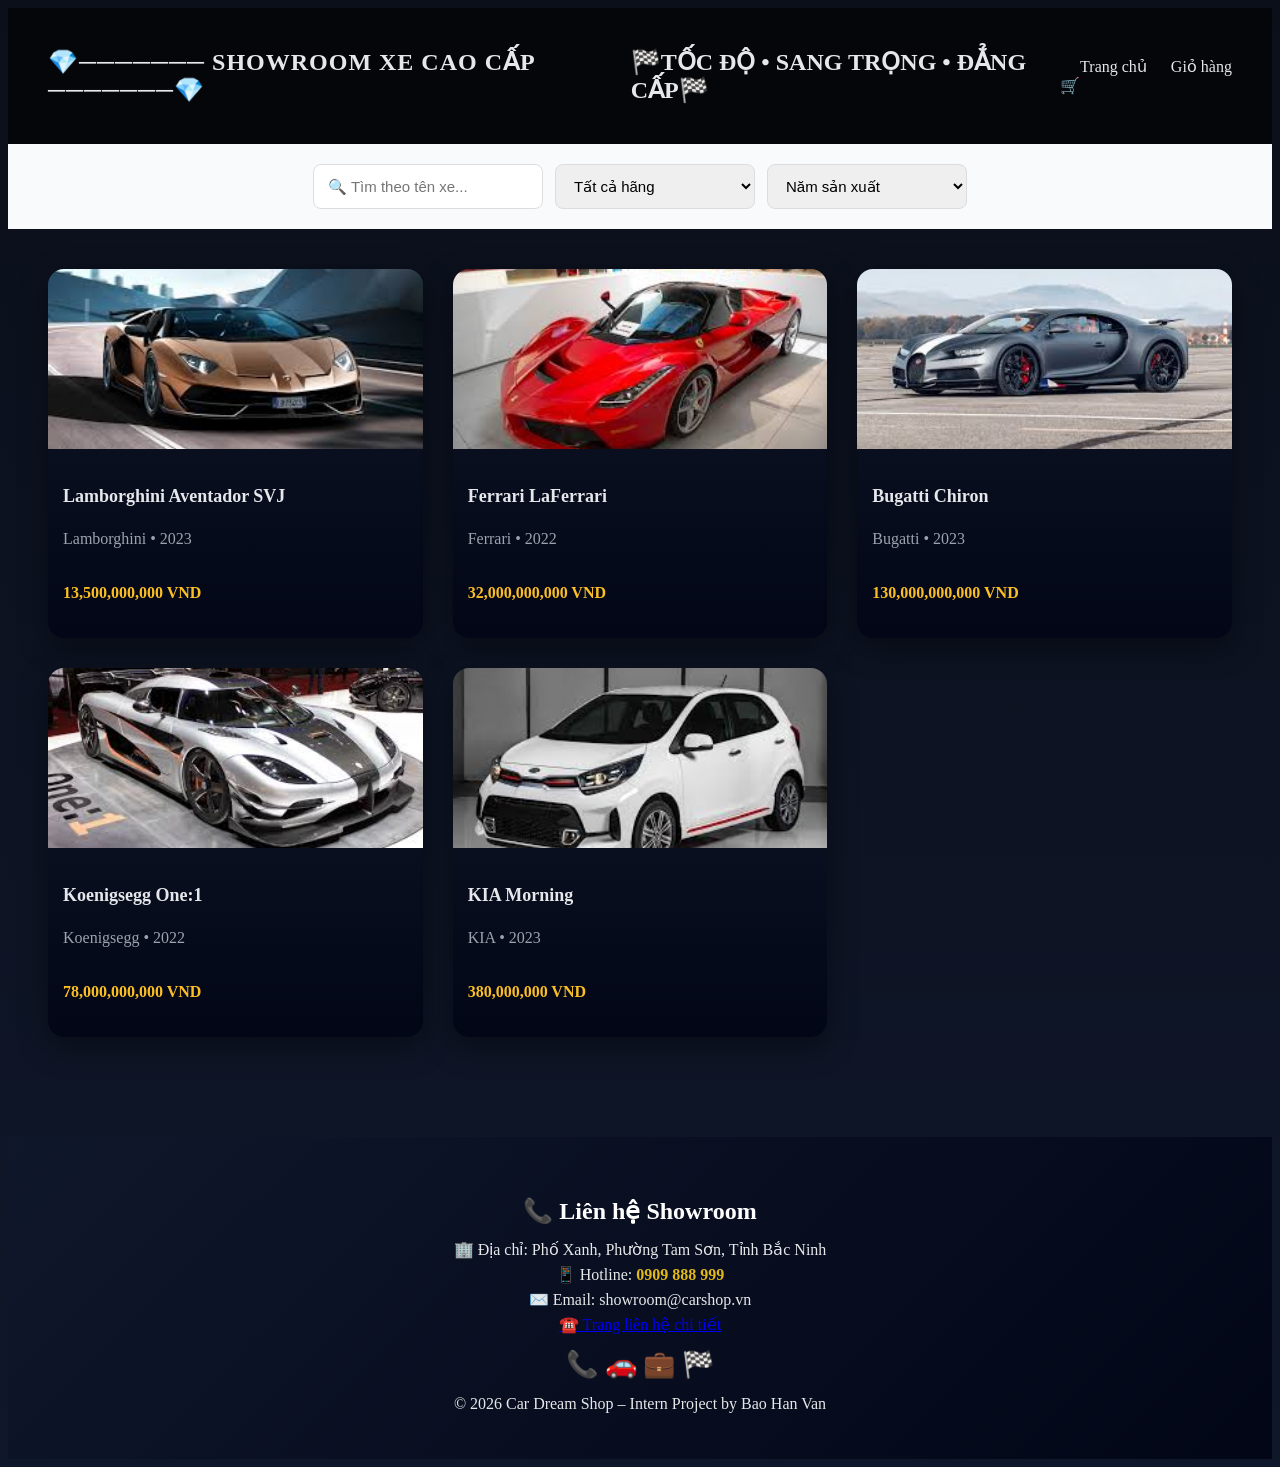
<file: index.html>
<!DOCTYPE html>
<html lang="vi">
<head>
  <meta charset="UTF-8">
  <title>Luxury Car Showroom</title>
  <link rel="stylesheet" href="css/style.css">
</head>
<body>

  <!-- HEADER / NAVBAR -->
  <header class="navbar">
    <h1>💎─────── SHOWROOM XE CAO CẤP ───────💎</h1>
    <h2>🏁TỐC ĐỘ • SANG TRỌNG • ĐẲNG CẤP🏁</h2>
    <nav>
      <a href="index.html">Trang chủ</a>
      <a href="cart.html">Giỏ hàng🛒</a>
    </nav>
  </header>

  <!-- SEARCH / FILTER -->
  <section class="search-bar">
    <input type="text" id="search" placeholder="🔍 Tìm theo tên xe...">

    <select id="brandFilter">
      <option value="">Tất cả hãng</option>
      <option value="Lamborghini">Lamborghini</option>
      <option value="Ferrari">Ferrari</option>
      <option value="Bugatti">Bugatti</option>
      <option value="Koenigsegg">Koenigsegg</option>
      <option value="KIA">KIA</option>
    </select>

    <select id="yearFilter">
      <option value="">Năm sản xuất</option>
      <option value="2023">2023</option>
      <option value="2022">2022</option>
    </select>
  </section>

  <!-- CAR LIST -->
  <main id="car-list"></main>

  <!-- FOOTER / CONTACT -->
  <footer class="contact-footer">
    <h2>📞 Liên hệ Showroom</h2>

    <p>🏢 Địa chỉ: Phố Xanh, Phường Tam Sơn, Tỉnh Bắc Ninh</p>
    <p>📱 Hotline: <strong>0909 888 999</strong></p>
    <p>✉️ Email: showroom@carshop.vn</p>

    <a href="contact.html" class="contact-link">
    ☎️ Trang liên hệ chi tiết
    </a>
    
    <div class="contact-icons">
      📞 🚗 💼 🏁
    </div>

    <p class="copyright">
      © 2026 Car Dream Shop – Intern Project by Bao Han Van
    </p>
  </footer>

  <!-- SCRIPT -->
  <script src="js/cars.js"></script>
  <script src="js/index.js"></script>

</body>
</html>
</file>
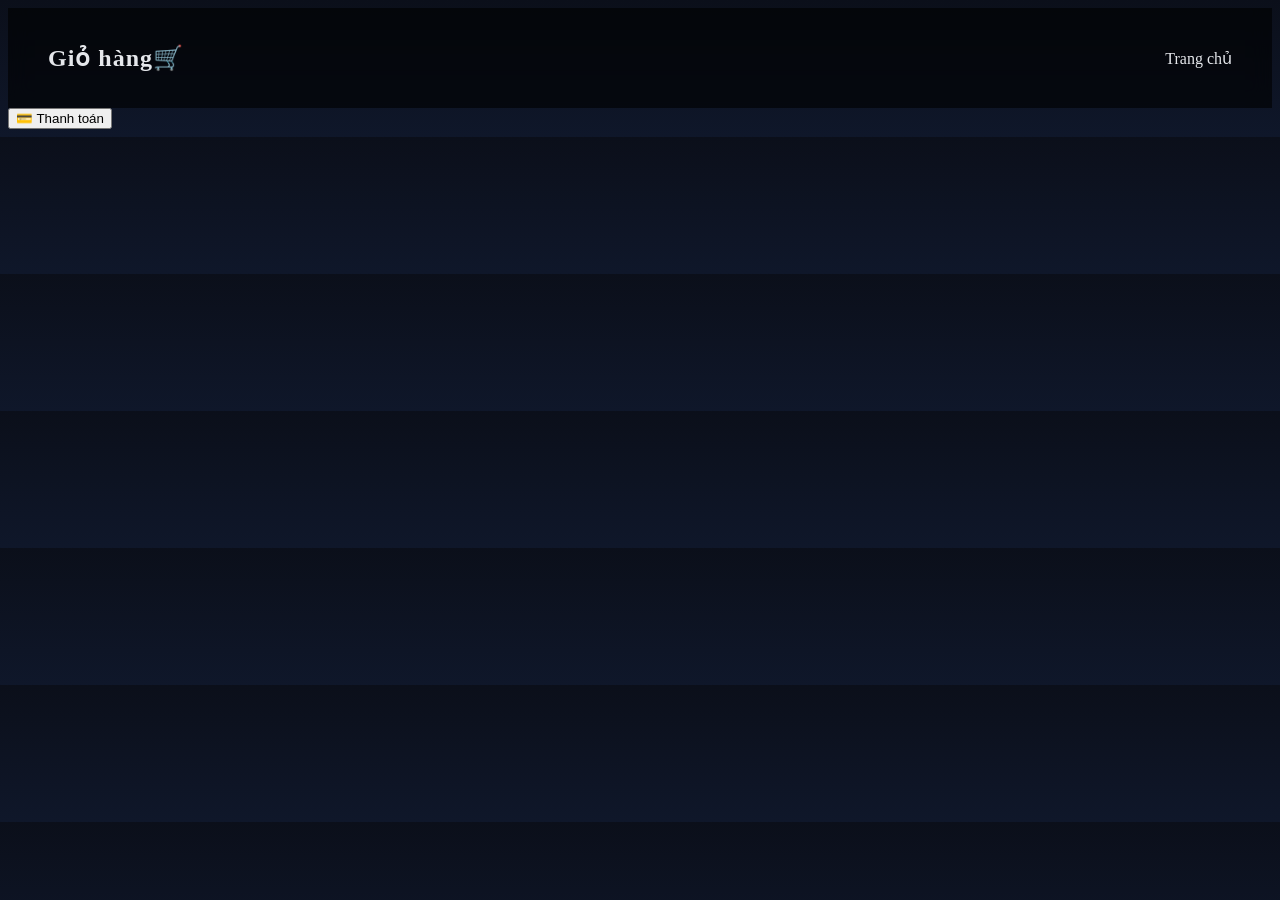
<file: cart.html>
<!DOCTYPE html>
<html lang="vi">
<head>
  <meta charset="UTF-8">
  <title>Giỏ hàng🛒</title>
  <link rel="stylesheet" href="css/style.css">
</head>
<body>

<header class="navbar">
  <h1>Giỏ hàng🛒</h1>
  <nav><a href="index.html">Trang chủ</a></nav>
</header>

<main id="cart"></main>
<button onclick="checkout()">💳 Thanh toán</button>

<script src="js/cart.js"></script>
</body>
</html>
</file>
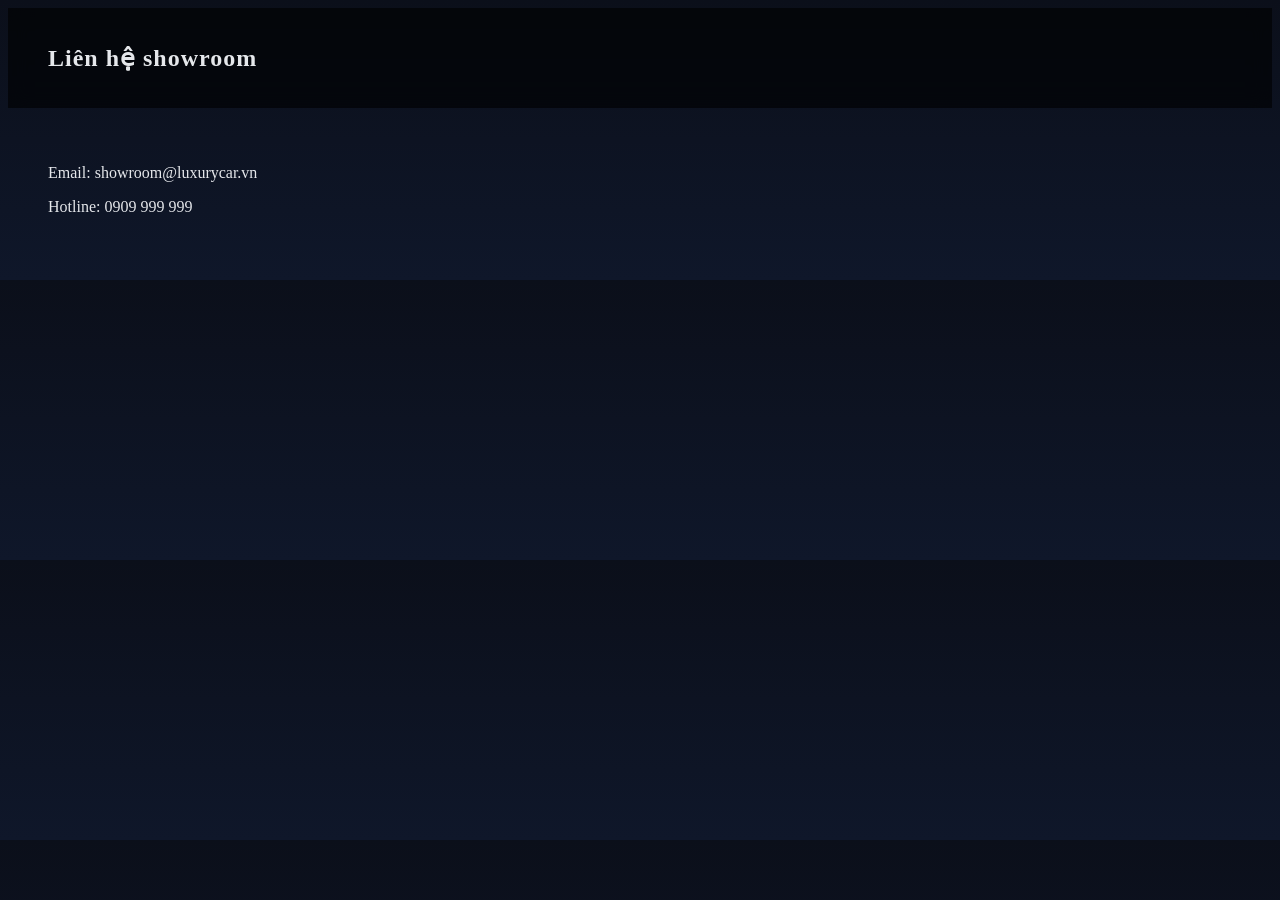
<file: contact.html>
<!DOCTYPE html>
<html lang="vi">
<head>
  <meta charset="UTF-8">
  <title>Liên hệ</title>
  <link rel="stylesheet" href="css/style.css">
</head>
<body>

<header class="navbar">
  <h1>Liên hệ showroom</h1>
</header>

<main style="padding:40px">
  <p>Email: showroom@luxurycar.vn</p>
  <p>Hotline: 0909 999 999</p>
</main>

</body>
</html>
</file>
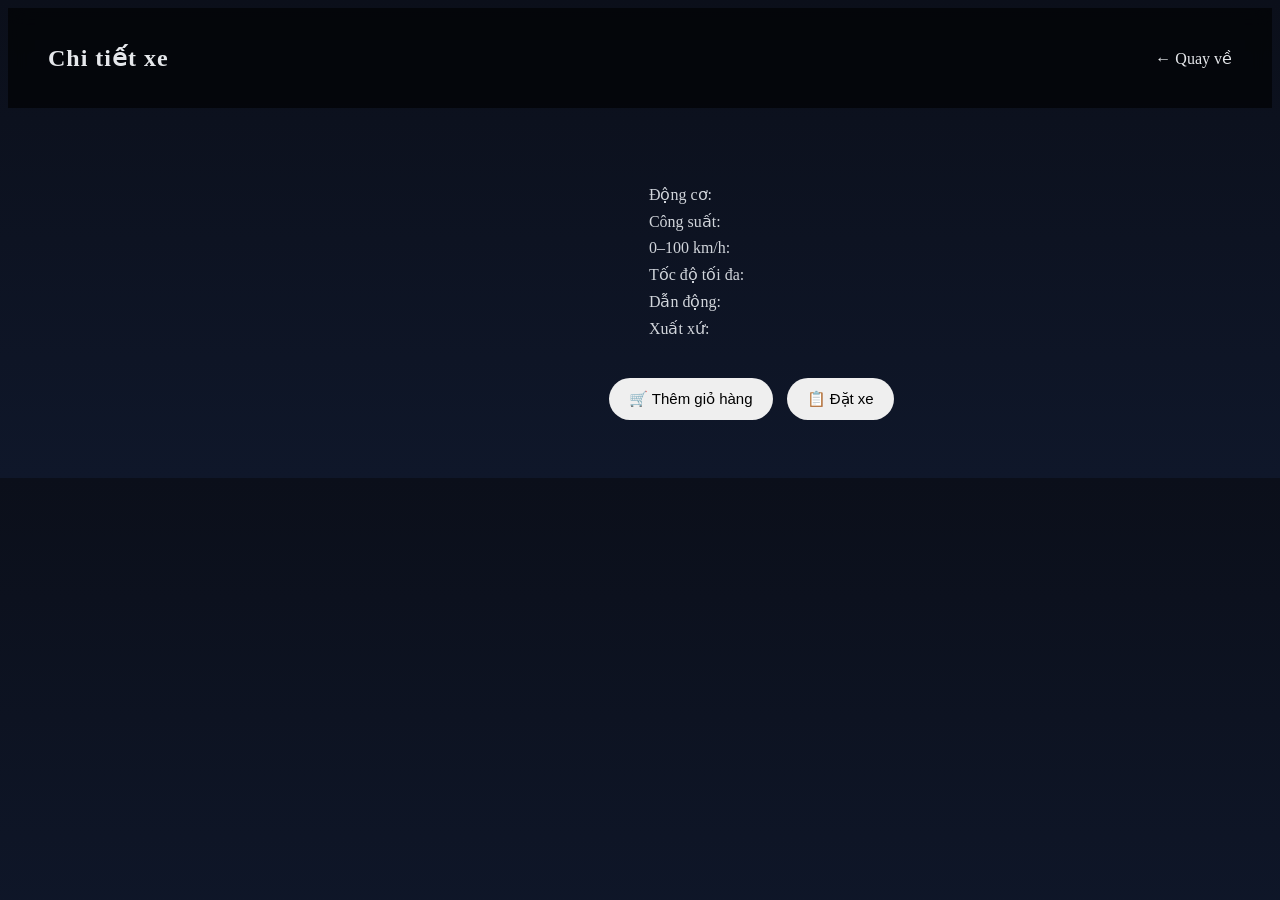
<file: detail.html>
<!DOCTYPE html>
<html lang="vi">
<head>
  <meta charset="UTF-8">
  <title>Chi tiết xe</title>
  <link rel="stylesheet" href="css/style.css">
</head>
<body>

<header class="navbar">
  <h1>Chi tiết xe</h1>
  <nav><a href="index.html">← Quay về</a></nav>
</header>

<main class="detail-container">
  <div class="detail-image">
    <img id="car-image">
  </div>

  <div class="detail-info">
    <h2 id="car-name"></h2>
    <p id="car-brand"></p>
    <p id="car-year"></p>
    <p class="price" id="car-price"></p>

    <ul class="specs">
      <li>Động cơ: <span id="engine"></span></li>
      <li>Công suất: <span id="power"></span></li>
      <li>0–100 km/h: <span id="acceleration"></span></li>
      <li>Tốc độ tối đa: <span id="topSpeed"></span></li>
      <li>Dẫn động: <span id="drivetrain"></span></li>
      <li>Xuất xứ: <span id="origin"></span></li>
    </ul>

    <p id="description"></p>

    <button onclick="addToCart()">🛒 Thêm giỏ hàng</button>
    <button onclick="openOrder()">📋 Đặt xe</button>
  </div>
</main>

<!-- FORM MUA XE -->
<div id="orderModal" class="modal">
  <div class="modal-content">
    <span class="close" onclick="closeOrder()">×</span>

    <h2>📝 Đặt mua xe</h2>

    <form id="orderForm">
      <div class="form-group">
        <label>Họ và tên</label>
        <input type="text" id="customerName" required>
      </div>

      <div class="form-group">
        <label>Số điện thoại</label>
        <input type="tel" id="customerPhone" required>
      </div>

      <div class="form-group">
        <label>Email</label>
        <input type="email" id="customerEmail">
      </div>

      <div class="form-group">
        <label>Ngày nhận xe</label>
        <input type="date" id="deliveryDate">
      </div>

      <div class="form-group">
        <label>Ghi chú</label>
        <textarea id="note" rows="3"></textarea>
      </div>

      <button type="submit" class="btn-primary">
         🤝Xác nhận đặt xe
      </button>
    </form>
  </div>
</div>

<script src="js/cars.js"></script>
<script src="js/detail.js"></script>
<script src="js/order.js"></script>

</body>
</html>
</file>
<file: css/style.css>
{
  margin: 0;
  padding: 0;
  box-sizing: border-box;
  font-family: "Segoe UI", sans-serif;
}

/* BODY */
body {
  background: linear-gradient(180deg, #0b0f1a, #0f172a);
  color: #e5e7eb;
}

/* NAVBAR */
.navbar {
  display: flex;
  justify-content: space-between;
  align-items: center;
  padding: 20px 40px;
  background: rgba(0,0,0,0.6);
  backdrop-filter: blur(10px);
}

.navbar h1 {
  font-size: 24px;
  letter-spacing: 1px;
}

.navbar a {
  color: #e5e7eb;
  text-decoration: none;
  margin-left: 20px;
  font-weight: 500;
}

/* SHOWROOM GRID */
#car-list {
  padding: 40px;
  display: grid;
  grid-template-columns: repeat(auto-fill, minmax(280px, 1fr));
  gap: 30px;
}

/* CAR CARD */
.car-card {
  background: linear-gradient(180deg, #111827, #020617);
  border-radius: 16px;
  overflow: hidden;
  cursor: pointer;
  transition: all 0.35s ease;
  box-shadow: 0 10px 30px rgba(0,0,0,0.4);
}

.car-card:hover {
  transform: translateY(-10px) scale(1.02);
  box-shadow: 0 25px 60px rgba(0,0,0,0.7);
}

/* IMAGE */
.car-card img {
  width: 100%;
  height: 180px;
  object-fit: cover;
  transition: transform 0.5s ease;
}

.car-card:hover img {
  transform: scale(1.08);
}

/* CONTENT */
.car-card h3 {
  padding: 15px 15px 5px;
  font-size: 18px;
}

.car-card p {
  padding: 0 15px 10px;
  color: #9ca3af;
}

.car-card .price {
  padding: 10px 15px 20px;
  font-size: 16px;
  color: #fbbf24;
  font-weight: bold;
}

/* DETAIL PAGE */
.detail-container {
  display: grid;
  grid-template-columns: 1fr 1.2fr;
  gap: 40px;
  padding: 50px;
}

/* DETAIL IMAGE */
.detail-image img {
  width: 100%;
  border-radius: 20px;
  box-shadow: 0 30px 80px rgba(0,0,0,0.6);
}

/* DETAIL INFO */
.detail-info h2 {
  font-size: 32px;
  margin-bottom: 10px;
}

.detail-info .price {
  font-size: 22px;
  color: #fbbf24;
  margin-bottom: 20px;
}

.specs {
  list-style: none;
  margin: 20px 0;
}

.specs li {
  margin-bottom: 8px;
  color: #d1d5db;
}

/* BUTTONS */
.detail-info button {
  margin-right: 10px;
  margin-top: 20px;
  padding: 12px 20px;
  border-radius: 30px;
  border: none;
  font-size: 15px;
  cursor: pointer;
  transition: 0.3s;
}

.detail-info button:nth-child(1) {
  background: #2563eb;
  color: white;
}

.detail-info button:nth-child(2) {
  background: #16a34a;
  color: white;
}

.detail-info button:nth-child(3) {
  background: #374151;
  color: white;
}

.detail-info button:hover {
  opacity: 0.85;
  transform: translateY(-2px);
}

/* MODAL */
.modal {
  display: none;
  position: fixed;
  z-index: 999;
  inset: 0;
  background: rgba(0,0,0,0.7);
  backdrop-filter: blur(4px);
}

.modal-content {
  background: #111;
  color: #fff;
  width: 420px;
  max-width: 95%;
  margin: 5% auto;
  padding: 25px;
  border-radius: 16px;
  box-shadow: 0 20px 50px rgba(0,0,0,0.6);
  animation: fadeUp 0.4s ease;
}

.contact-footer {
  background: linear-gradient(135deg, #0f172a, #020617);
  color: #fff;
  text-align: center;
  padding: 40px 20px;
  margin-top: 60px;
}

.contact-footer h2 {
  margin-bottom: 15px;
}

.contact-footer p {
  margin: 6px 0;
  opacity: 0.9;
}

.contact-icons {
  font-size: 26px;
  margin: 15px 0;
}

.contact-footer strong {
  color: #facc15;
}

@keyframes fadeUp {
  from {
    opacity: 0;
    transform: translateY(40px);
  }
  to {
    opacity: 1;
    transform: translateY(0);
  }
}

.close {
  float: right;
  font-size: 26px;
  cursor: pointer;
  color: #aaa;
}
.close:hover {
  color: #fff;
}

.modal h2 {
  text-align: center;
  margin-bottom: 20px;
}

/* FORM */
.form-group {
  margin-bottom: 14px;
}

.form-group label {
  display: block;
  font-size: 14px;
  margin-bottom: 6px;
  color: #ccc;
}

.form-group input,
.form-group textarea {
  width: 100%;
  padding: 10px;
  border-radius: 10px;
  border: none;
  outline: none;
  background: #222;
  color: #fff;
}

.form-group input:focus,
.form-group textarea:focus {
  outline: 2px solid #d4af37;
}

.btn-primary {
  width: 100%;
  padding: 12px;
  border-radius: 30px;
  border: none;
  background: linear-gradient(135deg,#d4af37,#f5d76e);
  color: #000;
  font-weight: bold;
  cursor: pointer;
  margin-top: 10px;
}

.btn-primary:hover {
  opacity: 0.9;
}

.search-bar {
  display: flex;
  gap: 12px;
  justify-content: center;
  padding: 20px;
  background: #f8fafc;
}

.search-bar input,
.search-bar select {
  padding: 12px 14px;
  border-radius: 8px;
  border: 1px solid #ddd;
  font-size: 15px;
  min-width: 200px;
}

.search-bar input:focus,
.search-bar select:focus {
  outline: none;
  border-color: #111;
}

.badge {
  display: inline-block;
  padding: 4px 10px;
  border-radius: 12px;
  font-size: 12px;
  font-weight: bold;
  color: #fff;
}

.badge.hot { background: linear-gradient(45deg, #ff512f, #dd2476); }
.badge.new { background: linear-gradient(45deg, #00c6ff, #0072ff); }
.badge.luxury { background: linear-gradient(45deg, gold, orange); }
.badge.premium { background: linear-gradient(45deg, #434343, #000); }

@media (max-width: 900px) {
  .detail-container {
    grid-template-columns: 1fr;
  }
}
</file>
